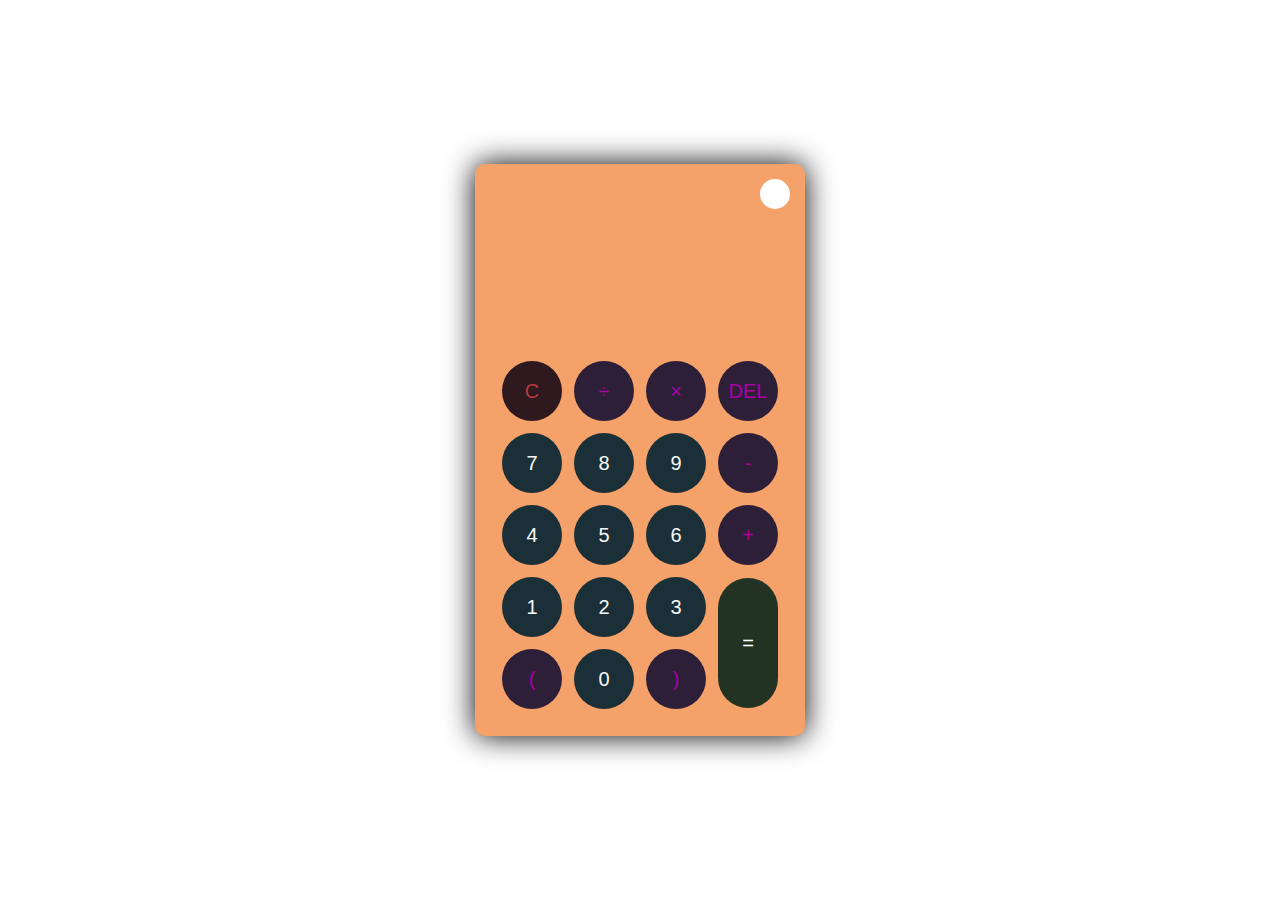
<file: calculator/index.html>
<!DOCTYPE html>
<html lang="en">
<head>
    <meta charset="UTF-8">
    <meta http-equiv="X-UA-Compatible" content="IE=edge">
    <meta name="viewport" content="width=device-width, initial-scale=1.0">
    <link rel="stylesheet" href="style.css">
    <title>Calculator</title>
</head>
<body>
    <div class="container">
        <div class="calculator dark">
            <div class="theme-toggler active">
                <i class="toggler-icon"></i>
            </div>
            <div class="display-screen">
                <div id="display"></div>
            </div>
            <div class="buttons">
                <table>
                    <tr>
                        <td><button class="btn-operator" id="clear">C</button></td>
                        <td><button class="btn-operator" id="/">&divide;</button></td>
                        <td><button class="btn-operator" id="*">&times;</button></td>
                        <td><button class="btn-operator" id="backspace">DEL</button></td>
                    </tr>
                    <tr>
                        <td><button class="btn-number" id="7">7</button></td>
                        <td><button class="btn-number" id="8">8</button></td>
                        <td><button class="btn-number" id="9">9</button></td>
                        <td><button class="btn-operator" id="-">-</button></td>
                    </tr>
                    <tr>
                        <td><button class="btn-number" id="4">4</button></td>
                        <td><button class="btn-number" id="5">5</button></td>
                        <td><button class="btn-number" id="6">6</button></td>
                        <td><button class="btn-operator" id="+">+</button></td>
                    </tr>
                    <tr>
                        <td><button class="btn-number" id="1">1</button></td>
                        <td><button class="btn-number" id="2">2</button></td>
                        <td><button class="btn-number" id="3">3</button></td>
                        <td rowspan="2"><button class="btn-equal" id="equal">=</button></td>
                    </tr>
                    <tr>
                        <td><button class="btn-operator" id="(">(</button></td>
                        <td><button class="btn-number" id="0">0</button></td>
                        <td><button class="btn-operator" id=")">)</button></td>
                    </tr>
                </table>
            </div>
        </div>
    </div>
    <script src="script.js"></script>
</body>
</html>
</file>
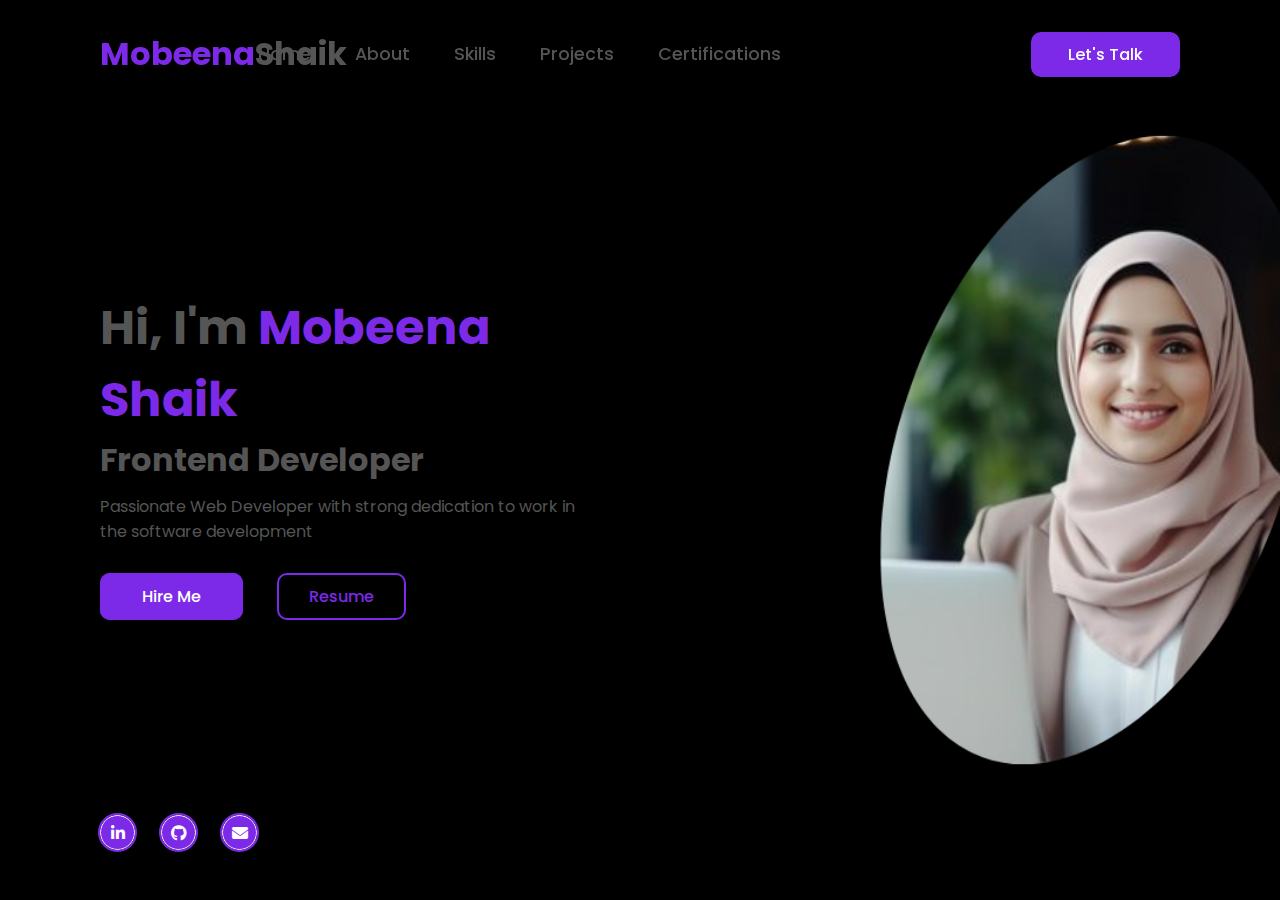
<file: Portofolio/index.html>
<!DOCTYPE html>
<html lang="en">

<head>
    <meta charset="UTF-8">
    <meta http-equiv="X-UA-Compatible" content="IE=edge">
    <meta name="viewport" content="width=device-width, initial-scale=1.0">
    <title>Portofolio</title>
    <link rel="stylesheet" href="https://cdnjs.cloudflare.com/ajax/libs/font-awesome/6.2.0/css/all.min.css">
    <link rel="stylesheet" href="style.css">
</head>
<body>
    <header>
        <h2 class="logo"><span>Mobeena</span>Shaik</h2>
        <nav class="navigation">
            <a href="index.html">Home</a>
            <a href="about.html">About</a>
            <a href="skills.html">Skills</a>
            <a href="project.html">Projects</a>
            <a href="certi.html">Certifications</a>
        </nav>
        <a href="contact.html" class="btn-talk">Let's Talk</a>
    </header>
    <section class="home">
        <div class="content">
            <h2>Hi, I'm <span>Mobeena Shaik</span></h2>
            <h4>Frontend Developer</h4>
            <p>Passionate Web Developer with strong dedication to work in the software development</p>
            <div class="btn-group">
                <a href="#">Hire Me</a>
                <a href="https://in.docworkspace.com/d/sINa6jbq4AfvJgrYG?sa=cl">Resume</a>
            </div>
            <div class="social-icons">
                <a href="https://www.linkedin.com/in/mobeena-shaik-076760268?utm_source=share&utm_campaign=share_via&utm_content=profile&utm_medium=android_app"><i class="fa-brands fa-linkedin-in"></i></a>
                <a href="https://github.com/Mobeena-Shaik/CodSoft.git"><i class="fa-brands fa-github"></i></a>
                <a href=""><i class="fa fa-envelope"></i></a>
            </div>
        </div>
        </section>
    </body>
    </html>
</file>
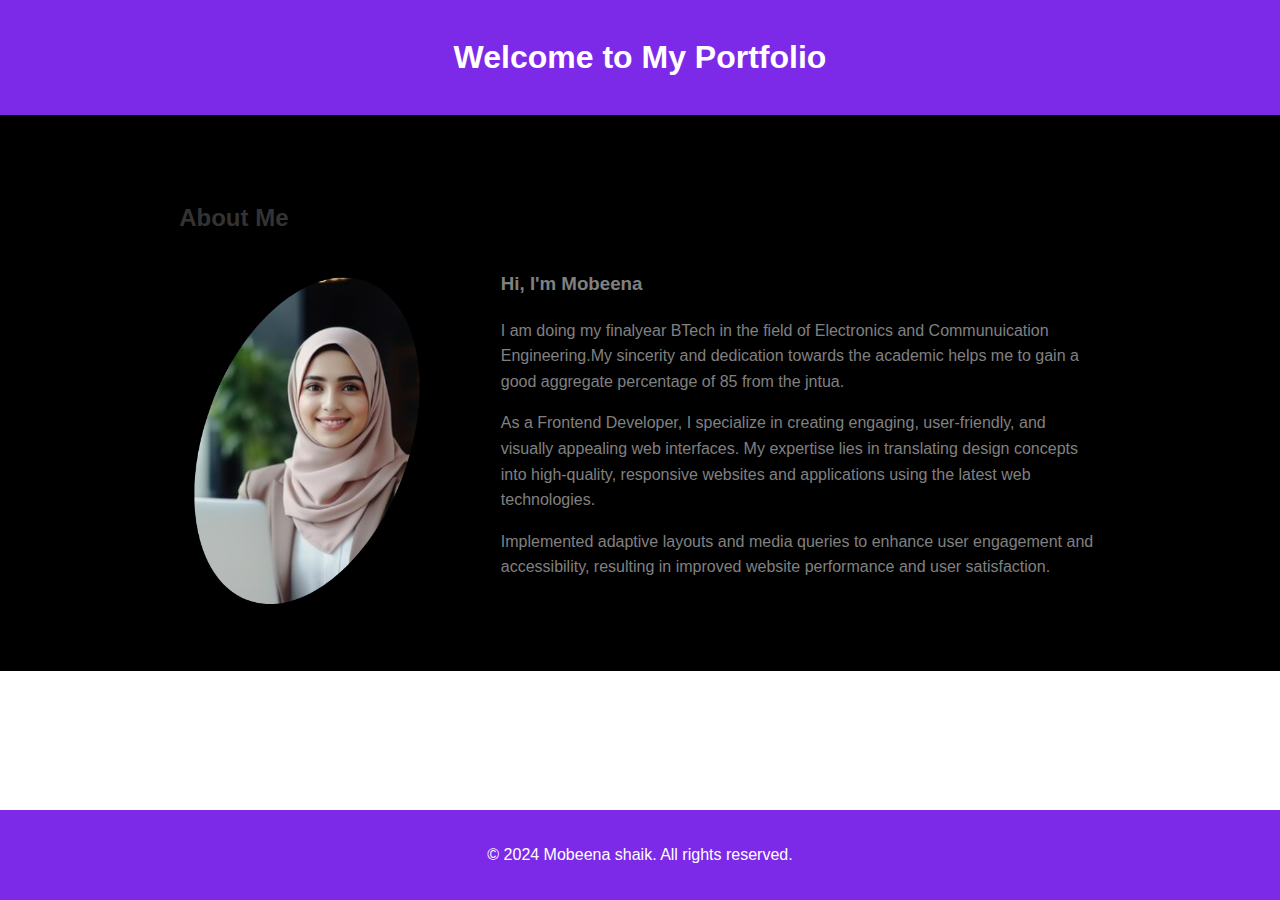
<file: Portofolio/about.html>
<!DOCTYPE html>
<html lang="en">
<head>
    <meta charset="UTF-8">
    <meta name="viewport" content="width=device-width, initial-scale=1.0">
    <title>About Me - Portfolio</title>
    <link rel="stylesheet" href="about.css">
</head>
<body>
    <header>
        <h1>Welcome to My Portfolio</h1>
    </header>

    <section class="aboutme">
        <div class="container">
            <h2>About Me</h2>
            <div class="profile">
                <img src="images\profile.png" alt="Profile Picture">
                <div class="bio">
                    <h3>Hi, I'm Mobeena</h3>
                    <p>
                        I am doing my finalyear BTech in the field of Electronics and Communuication Engineering.My sincerity and dedication towards the academic helps me to gain a good aggregate percentage of 85 from the jntua.
                    </p>
                    <p>
                        As a Frontend Developer, I specialize in creating engaging, user-friendly, and visually appealing web interfaces. My expertise lies in translating design concepts into high-quality, responsive websites and applications using the latest web technologies.
                    </p>
                    <p>
                        Implemented adaptive layouts and media queries to enhance user engagement and accessibility, resulting in improved website performance and user satisfaction.
                    </p>
                </div>
            </div>
        </div>
    </section>

    <footer>
        <p>&copy; 2024 Mobeena shaik. All rights reserved.</p>
    </footer>
</body>
</html>
</file>
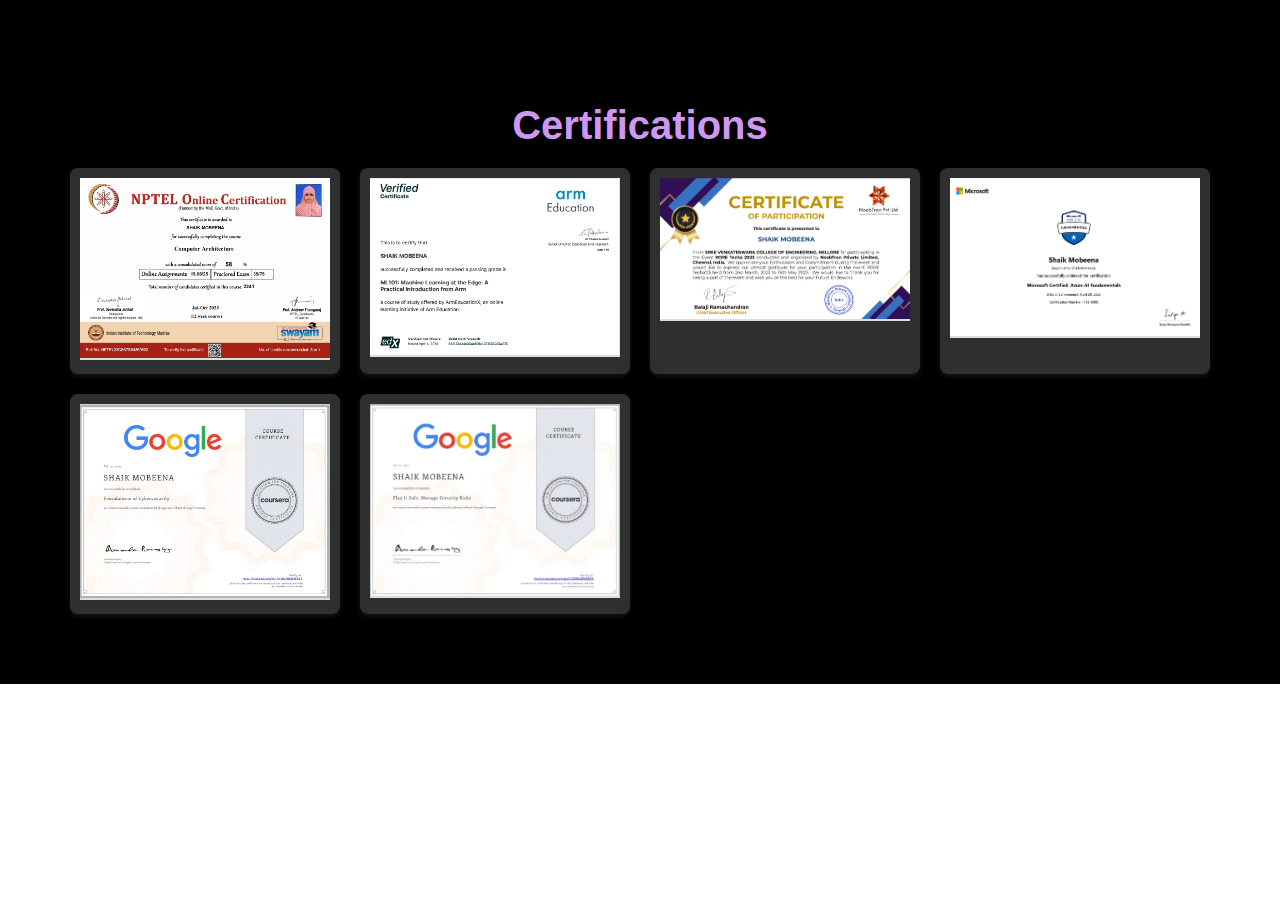
<file: Portofolio/certi.html>
<!DOCTYPE html>
<html lang="en">
<head>
    <meta charset="UTF-8">
    <meta name="viewport" content="width=device-width, initial-scale=1.0">
    <title>Portfolio certifications</title>
    <link rel="stylesheet" href="certi.css">
</head>
<body>
    <section class="certifications">
        <h2>Certifications</h2>
        <div class="cert-grid">
            <div class="cert-item">
                <img src="images\cert1.png" alt="cert1">
            </div>
            <div class="cert-item">
                <img src="images\cert2.png" alt="cert2">
            </div>
            <div class="cert-item">
                <img src="images\cert3.png" alt="cert3">
            </div>
            <div class="cert-item">
                <img src="images\cert4.png" alt="cert4">
            </div>
            <div class="cert-item">
                <img src="images\cert5.png" alt="cert5">
            </div>
            <div class="cert-item">
                <img src="images\cert6.png" alt="cert6">
            </div>
        </div>
    </section>
</body>
</html>
</file>
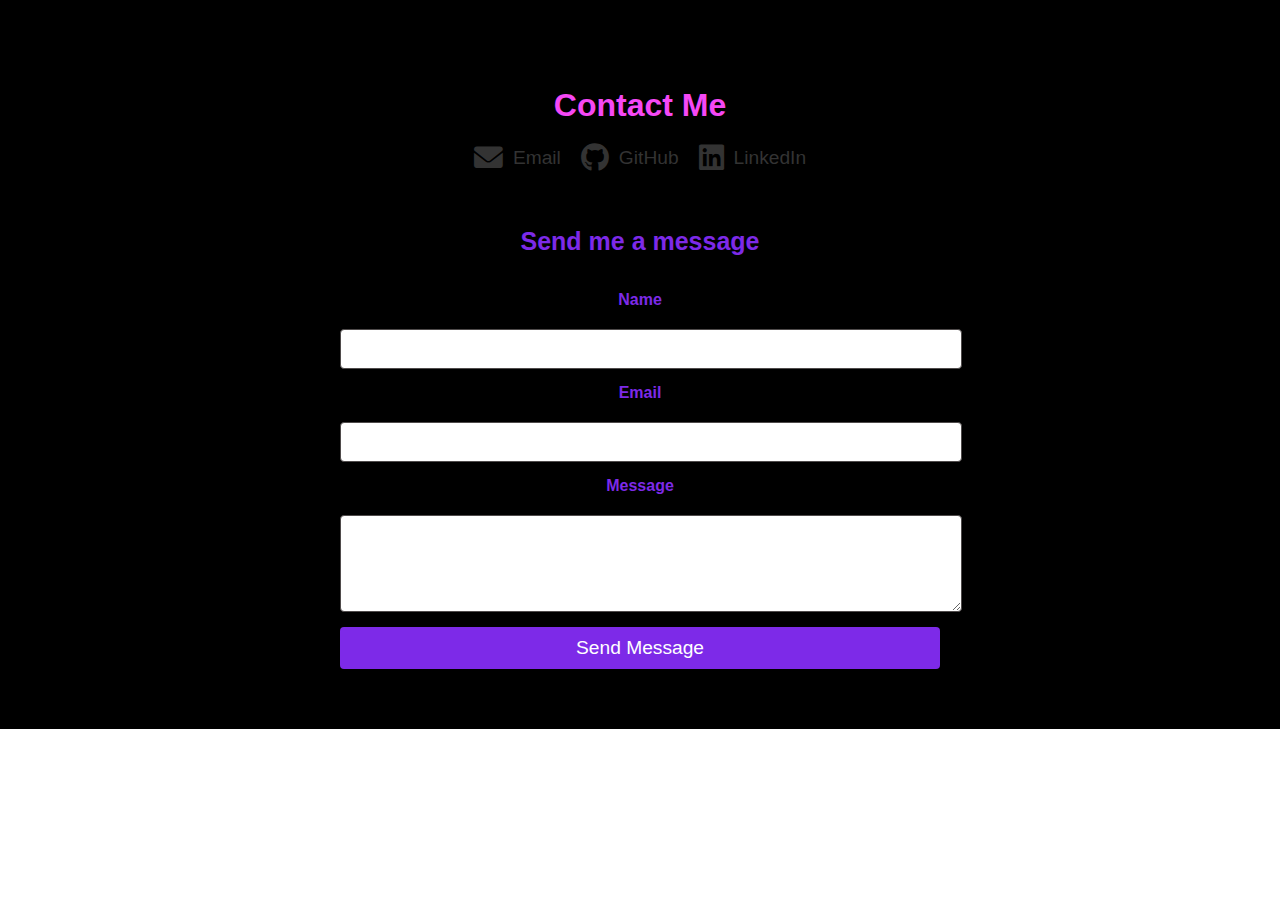
<file: Portofolio/contact.html>
<!DOCTYPE html>
<html lang="en">
<head>
    <meta charset="UTF-8">
    <meta name="viewport" content="width=device-width, initial-scale=1.0">
    <title>Contact Section</title>
    <link rel="stylesheet" href="contact.css">
    <!-- Font Awesome CDN for icons -->
    <link rel="stylesheet" href="https://cdnjs.cloudflare.com/ajax/libs/font-awesome/6.0.0-beta3/css/all.min.css">
</head>
<body>
    <section id="contact">
        <h2>Contact Me</h2>
        <div class="contact-container">
            <a href="shaikmobeena654@gmail.com" class="contact-item">
                <i class="fas fa-envelope"></i>
                <span>Email</span>
            </a>
            <a href="https://github.com/Mobeena-Shaik/CodSoft.git" class="contact-item" target="_blank">
                <i class="fab fa-github"></i>
                <span>GitHub</span>
            </a>
            <a href="https://www.linkedin.com/in/mobeena-shaik-076760268?" class="contact-item" target="_blank">
                <i class="fab fa-linkedin"></i>
                <span>LinkedIn</span>
            </a>
        </div>

        <div class="form-container">
            <form action="your-server-endpoint" method="POST">
                <h3>Send me a message</h3>
                <label for="name">Name</label>
                <input type="text" id="name" name="name" required>

                <label for="email">Email</label>
                <input type="email" id="email" name="email" required>

                <label for="message">Message</label>
                <textarea id="message" name="message" rows="5" required></textarea>

                <button type="submit">Send Message</button>
            </form>
        </div>
    </section>
</body>
</html>
</file>
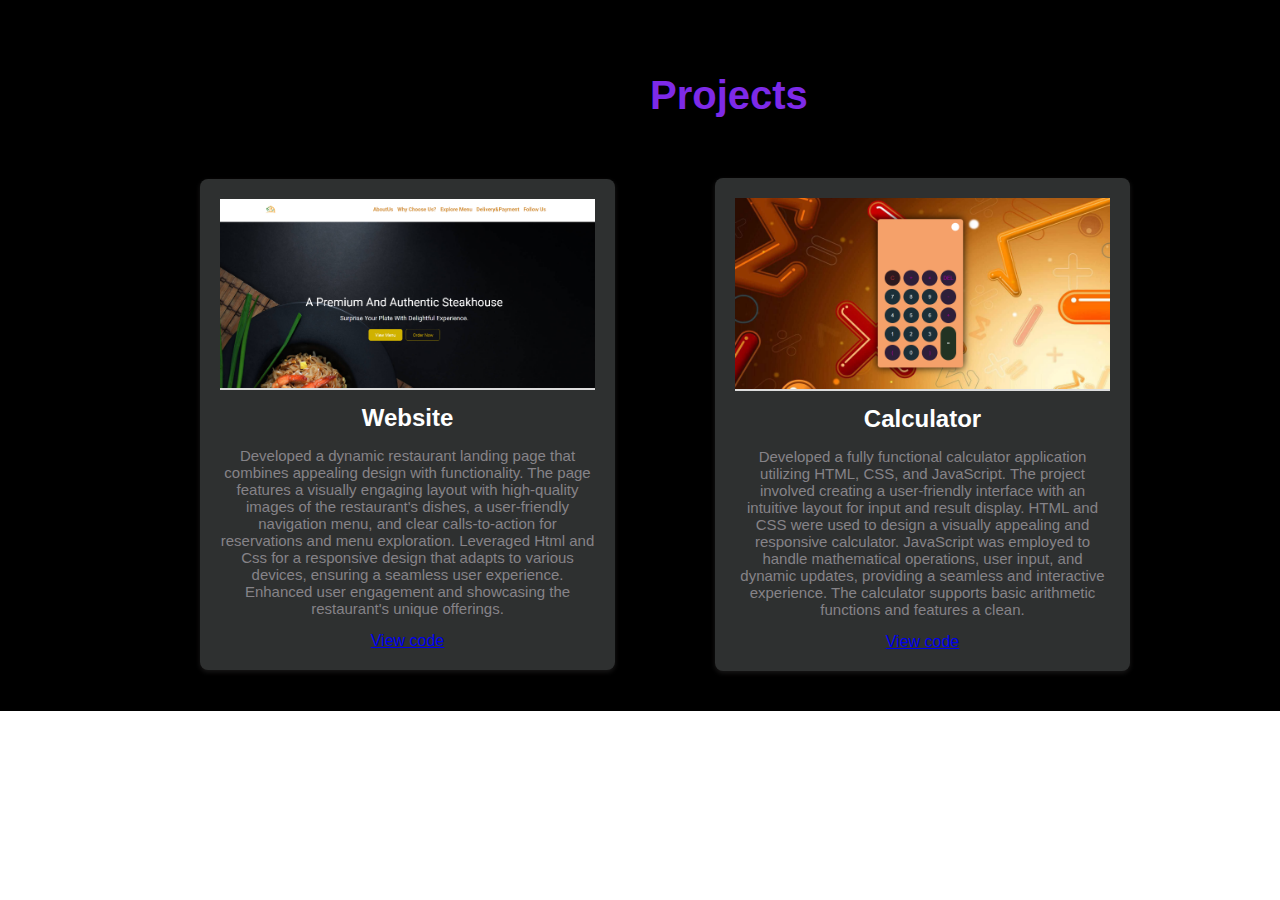
<file: Portofolio/project.html>
<!DOCTYPE html>
<html lang="en">
<head>
    <meta charset="UTF-8">
    <meta name="viewport" content="width=device-width, initial-scale=1.0">
    <title>Portfolio Projects</title>
    <link rel="stylesheet" href="project.css">
</head>
<body>
    <section class="project">
        <h2>Projects</h2>
        <div class="project-grid">
            <div class="project-item">
                <img src="images\website.png" alt="Project 1">
                <h3>Website</h3>
                <p>Developed a dynamic restaurant landing page that combines appealing design with functionality. The page features a visually engaging layout with high-quality images of the restaurant's dishes, a user-friendly navigation menu, and clear calls-to-action for reservations and menu exploration. Leveraged Html and Css for a responsive design that adapts to various devices, ensuring a seamless user experience. Enhanced user engagement and showcasing the restaurant's unique offerings.</p>
                <a href="https://github.com/Mobeena-Shaik/CodSoft.git" class="view-button">View code</a>
            </div>
            <div class="project-item">
                <img src="images\calci.png" alt="Project 2">
                <h3>Calculator</h3>
                <p>Developed a fully functional calculator application utilizing HTML, CSS, and JavaScript. The project involved creating a user-friendly interface with an intuitive layout for input and result display. HTML and CSS were used to design a visually appealing and responsive calculator. JavaScript was employed to handle mathematical operations, user input, and dynamic updates, providing a seamless and interactive experience. The calculator supports basic arithmetic functions and features a clean.</p>
                <a href="https://github.com/Mobeena-Shaik/CodSoft.git" class="view-button">View code</a>
            </div>
            
            </div>
        </div>
    </section>
</body>
</html>
</file>
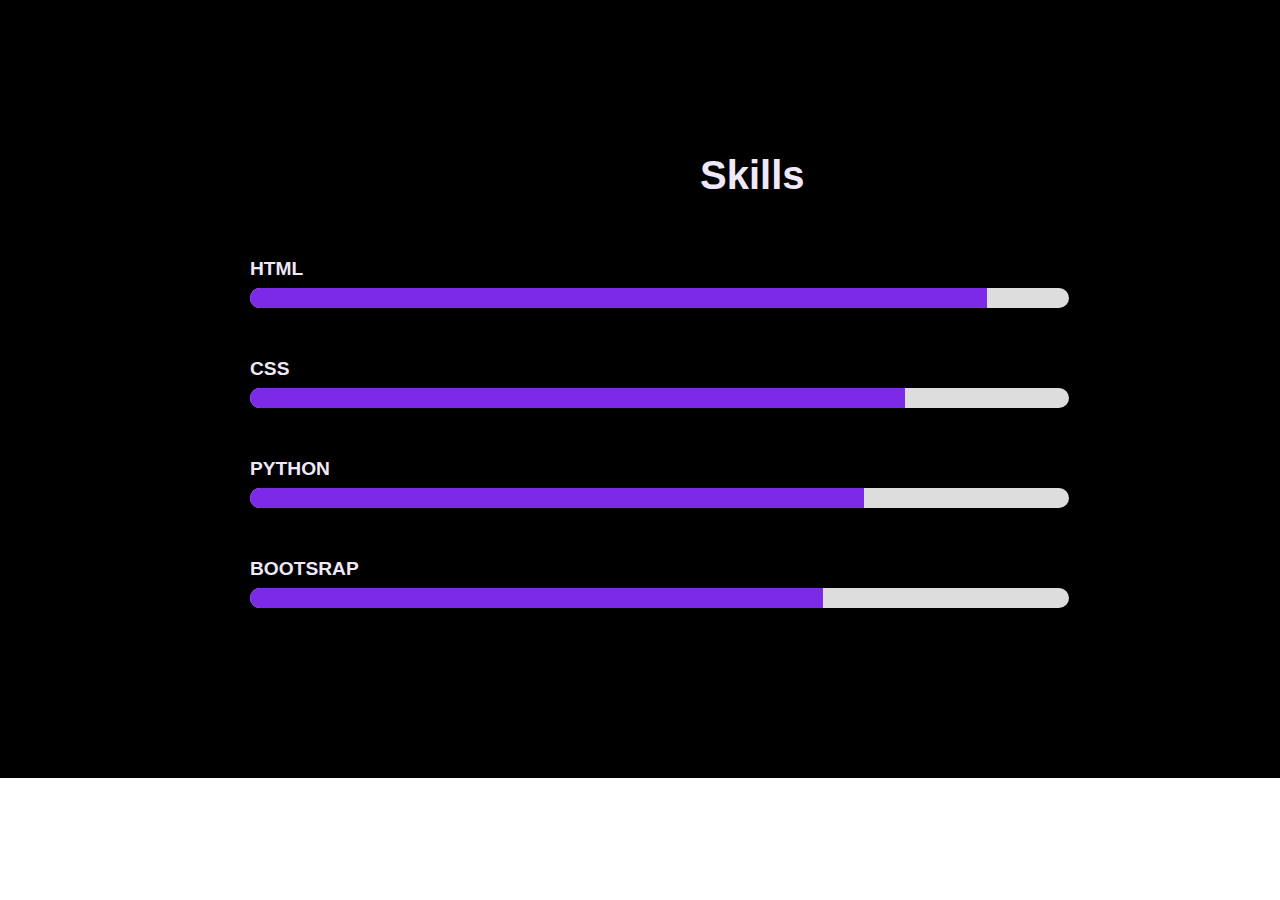
<file: Portofolio/skills.html>
<!DOCTYPE html>
<html lang="en">
<head>
    <meta charset="UTF-8">
    <meta name="viewport" content="width=device-width, initial-scale=1.0">
    <title>Portfolio Skills</title>
    <link rel="stylesheet" href="skills.css">
</head>
<body>
    <section class="skills">
        <h2>Skills</h2>
        <div class="skill-item">
            <h3>HTML</h3>
            <div class="progress-bar">
                <div class="progress" style="width: 90%;"></div>
            </div>
        </div>
        <div class="skill-item">
            <h3>CSS</h3>
            <div class="progress-bar">
                <div class="progress" style="width: 80%;"></div>
            </div>
        </div>
        <div class="skill-item">
            <h3>PYTHON</h3>
            <div class="progress-bar">
                <div class="progress" style="width: 75%;"></div>
            </div>
        </div>
        <div class="skill-item">
            <h3>BOOTSRAP</h3>
            <div class="progress-bar">
                <div class="progress" style="width: 70%;"></div>
            </div>
        </div>
        
    </section>
</body>
</html>
</file>
<file: calculator/style.css>
* {
    padding: 0;
    margin: 0;
    box-sizing: border-box;
    outline: 0;
    transition: all 0.5s ease;
}

body {
    font-family: sans-serif;
}

a {
    text-decoration: none;
    color: #fff;
}

body {
    background-image: url("https://wallpapers.com/images/hd/mathematics-background-j0i1i6p5uvz1krhb.jpg");
}

.container {
    height: 100vh;
    width: 100vw;
    display: grid;
    place-items: center;
}

.calculator {
    position: relative;
    height: auto;
    width: auto;
    padding: 20px;
    border-radius: 10px;
    box-shadow: 0 0 30px #000;
}

.theme-toggler {
    position: absolute;
    top: 30px;
    right: 30px;
    color: #1e1717;
    cursor: pointer;
    z-index: 1;
}

.theme-toggler.active {
    color: #b5d8ee;
}

.theme-toggler.active::before {
    background-color: #fff;
}

.theme-toggler::before {
    content: '';
    height: 30px;
    width: 30px;
    position: absolute;
    top: 50%;
    transform: translate(-50%, -50%);
    border-radius: 50%;
    background-color: #6a5f5f;
    z-index: -1;
}

#display {
    margin: 0 10px;
    height: 150px;
    width: auto;
    max-width: 270px;
    display: flex;
    align-items: flex-end;
    justify-content: flex-end;
    font-size: 40px;
    margin-bottom: 20px;
    overflow-x: scroll;
  }

#display::-webkit-scrollbar {
    display: block;
    height: 3px;
}

button {
    height: 60px;
    width: 60px;
    border: 0;
    border-radius: 30px;
    margin: 5px;
    font-size: 20px;
    cursor: pointer;
    transition: all 200ms ease;
}

button:hover {
    transform: scale(1.1);
}

button#equal {
    height: 130px;
}

/* light theme */

.calculator {
    background-color: #ffffff;
}

.calculator #display {
    color: #ee1cc7;
}

.calculator button#clear {
    background-color: #ffd5d8;
    color: #fc4552;
}

.calculator button.btn-number {
    background-color: #c3eaff;
    color: #ee1cc7;
}

.calculator button.btn-operator {
    background-color: #ffd0fb;
    color: #ee1cc7;
  }
  
  .calculator button.btn-equal {
    background-color: #adf9e7;
    color: #ee1cc7;
  }

  /* dark theme */

  .calculator.dark {
    background-color: #f5a16a;
  }

  .calculator.dark #display {
    color: #130710;
  }

  .calculator.dark button#clear {
    background-color: #2d191e;
    color: #bd3740;
  }

  .calculator.dark button.btn-number {
    background-color: #1b2f38;
    color: #f8fafb;
  }

  .calculator.dark button.btn-operator {
    background-color: #2e1f39;
    color: #aa00a4;
  }
  
  .calculator.dark button.btn-equal {
    background-color: #223323;
    color: #ffffff;
  }
</file>
<file: Portofolio/style.css>
@import url('https://fonts.googleapis.com/css2?family=Poppins:wght@300;400;500;600;700;800;900&display=swap');

* {
    margin: 0;
    padding: 0;
    box-sizing: border-box;
    font-family: 'Poppins', sans-serif;
}

header {
    position: fixed;
    top: 0;
    left: 0;
    width: 100%;
    padding: 30px 100px;
    display: flex;
    justify-content: space-between;
    align-items: center;
    z-index: 100;
}

.logo {
    font-size: 2em;
    color: #555;
    cursor: default;
}

.logo span {
    color: #7d2ae8;
}

.navigation {
    margin-left: -300px;
}

.navigation a {
    font-size: 1.1em;
    color: #555;
    text-decoration: none;
    margin-right: 40px;
    font-weight: 500;
    transition: .3s;
}

.navigation a:hover {
    color: #7d2ae8;
}

.btn-talk {
    color: #fff;
    text-decoration: none;
    padding: 8px 35px;
    background: #7d2ae8;
    border-radius: 10px;
    border: 2px solid #7d2ae8;
    font-weight: 500;
    transition: .3s;
}

.btn-talk:hover {
    color: #7d2ae8;
    background: transparent;
}

.home {
    position: relative;
    width: 100%;
    height: 100vh;
    background: url("home img.png");
    background-size: cover;
    background-position: center;
    display: flex;
    align-items: center;
    padding: 30px 100px;
}

.content {
    max-width: 500px;
    color: #555;
}

.content h2 {
    font-size: 3em;
}

.content h2 span {
    color: #7d2ae8;
}

.content h4 {
    font-size: 2em;
}

.content p {
    padding: 10px 0 40px 0;
}

.btn-group a {
    color: #fff;
    text-decoration: none;
    padding: 10px 40px;
    background: #7d2ae8;
    border-radius: 10px;
    border: 2px solid #7d2ae8;
    font-weight: 500;
    transition: .3s;
}

.btn-group a:hover:nth-child(1) {
    color: #7d2ae8;
    background: transparent;
}

.btn-group a:nth-child(2) {
    color: #7d2ae8;
    background: transparent;
    margin-left: 30px;
    padding: 10px 30px;
}

.btn-group a:hover:nth-child(2) {
    color: #fff;
    background: #7d2ae8;
}

.social-icons {
    position: absolute;
    bottom: 50px;
}

.social-icons a {
    display: inline-block;
    width: 35px;
    height: 35px;
    background: #7d2ae8;
    border-radius: 50%;
    margin-right: 22px;
    text-align: center;
    line-height: 35px;
    border: 1px solid #fff;
    outline: 2px solid #7d2ae8;
    transition: .3s;
}

.social-icons a:hover {
    transform: translateY(-5px);
}

.social-icons a i {
    color: #fff;
}
</file>
<file: Portofolio/about.css>
body {
    font-family: Arial, sans-serif;
    line-height: 1.6;
    margin: 0;
    padding: 0;
    color: #333;
    background-color: #fff;
}

header {
    background: #7d2ae8;
    color: #fff;
    padding: 2rem 0;
    text-align: center;
}

header h1 {
    margin: 0;
}

.aboutme {
    padding: 4rem;
    background: black;
}

.container {
    width: 80%;
    margin: 0 auto;
}

.profile {
    display: flex;
    align-items: center;
    gap: 1rem;
}

.profile img {
    
    width: 250px;
    height: 350px;
    
}

.bio {
    max-width: 600px;
    color: gray;
    padding-left: 60px;
}

.bio h3 {
    margin-top: 0;
}

footer {
    background: #7d2ae8;
    color: #fff;
    text-align: center;
    padding: 1rem 0;
    position: fixed;
    width: 100%;
    bottom: 0;
}
</file>
<file: Portofolio/certi.css>
body {
    font-family: Arial, sans-serif;
    margin: 0;
    padding: 0;
}

.certifications {
   
    background-color: black;
    padding: 70px;
}

.certifications h2 {
    text-align: center;
    margin-bottom: 20px;
    color: #ce97f1;
    font-size: 40px;
}

.cert-grid {
    display: grid;
    grid-template-columns: repeat(auto-fill, minmax(270px, 1fr));
    gap: 20px;
}

.cert-item {
    background-color: rgb(46, 48, 48);
    border-radius: 8px;
    overflow: hidden;
    box-shadow: 0 2px 5px rgba(241, 232, 232, 0.1);
    text-align: center;
    padding: 10px;
}

.cert-item img {
    width: 100%;
    height: auto;
    border-bottom: 2px solid #ddd;
}

.cert-item h3 {
    margin: 10px 0 5px;
    font-size: 1.5em;
    color: white;
}
</file>
<file: Portofolio/contact.css>
body {
    font-family: Arial, sans-serif;
    margin: 0;
    padding: 0;
}

#contact {
    background-color: black;
    padding: 60px 0;
    text-align: center;
}

#contact h2 {
    font-size: 2em;
    margin-bottom: 20px;
    color: rgb(245, 72, 245);
}

.contact-container {
    display: flex;
    justify-content: center;
    gap: 20px;
    margin-bottom: 30px;
}

.contact-item {
    display: flex;
    align-items: center;
    text-decoration: none;
    color: #333;
    font-size: 1.2em;
}

.contact-item i {
    font-size: 1.5em;
    margin-right: 10px;
}

.contact-item span {
    font-size: 1em;
}

.contact-item:hover {
    color: #7d2ae8;
    transition: color 0.3s ease;
}

.form-container {
    max-width: 600px;
    margin: 0 auto;
    padding: 0 20px;
    color: #343030;
}

form {
    display: flex;
    flex-direction: column;
    gap: 15px;
}

form h3 {
    margin-bottom: 20px;
    color: #7d2ae8;
    font-size: 25px;
}

label {
    font-weight: bold;
    margin-bottom: 5px;
    color: #7d2ae8;
}

input, textarea {
    width: 100%;
    padding: 10px;
    border: 1px solid #4f4b4b;
    border-radius: 4px;
    font-size: 1em;
}

button {
    padding: 10px 15px;
    border: none;
    border-radius: 4px;
    background-color: #7d2ae8;
    color: #fff;
    font-size: 1.2em;
    cursor: pointer;
    transition: background-color 0.3s ease;
}

button:hover {
    background-color: #7d2ae8;
}
</file>
<file: Portofolio/project.css>
body {
    font-family: Arial, sans-serif;
    margin: 0;
    padding: 0;
}

.project {
    padding: 40px;
    background-color: black;
    padding-left: 200px;
    padding-right: 150px;
    
}

.project h2 {
    padding-left: 450px;
    margin-bottom: 60px;
    color: #7d2ae8;
    font-size: 40px;
}

.project-grid {
    display: grid;
    grid-template-columns: repeat(auto-fill, minmax(350px, 1fr));
    gap: 100px;
    align-items: center;
}

.project-item {
    background-color: rgb(46, 48, 48);
    border-radius: 8px;
    overflow: hidden;
    box-shadow: 0 2px 5px rgba(241, 232, 232, 0.1);
    text-align: center;
    padding: 20px;
}

.project-item img {
    width: 100%;
    height: auto;
    border-bottom: 2px solid #ddd;
}

.project-item h3 {
    margin: 10px 0 5px;
    font-size: 1.5em;
    color: white;
}

.project-item p {
    color: #868388;
    font-size: 15px;
}
</file>
<file: Portofolio/skills.css>
body {
    font-family: Arial, sans-serif;
    margin: 0;
    padding: 0;
}

.skills {
    padding: 120px;
    background-color: black;
    padding-left: 250px;
}

.skills h2 {
   padding-left: 450px;
    margin-bottom: 60px;
    color: #efe8f9;
    font-size: 40px;
}

.skill-item {
    margin-bottom: 50px;
}

.skills h3 {
    margin-bottom: 8px;
    font-size: 1.2em;
    color: #efe8f9;
}

.progress-bar {
    background-color: #ddd;
    border-radius: 15px;
    overflow: hidden;
    height: 20px;
    width: 90%;
}

.progress {
    background-color:#7d2ae8;
    height: 100%;
    width: 0; 
    transition: width 0.3s ease;
}
</file>
